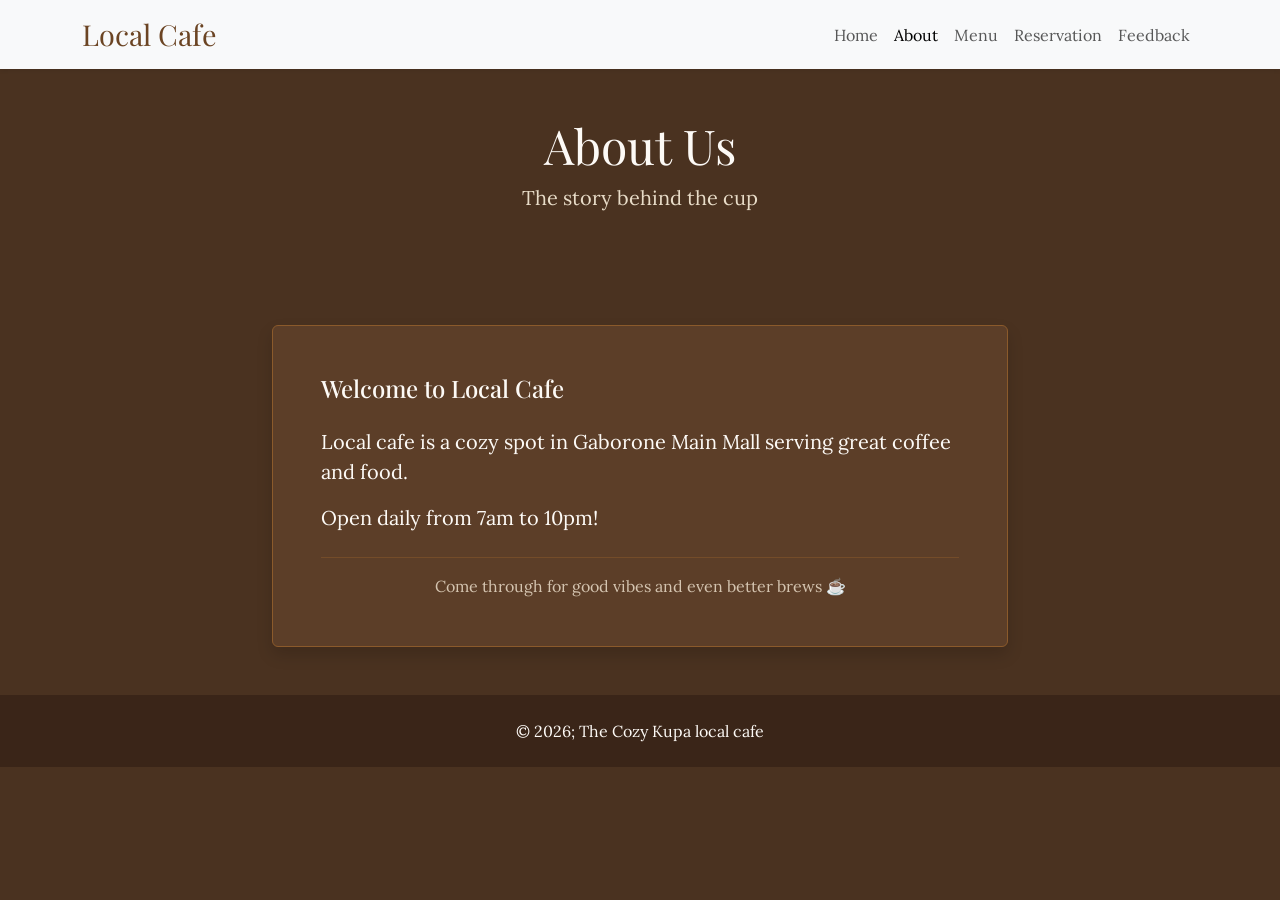
<file: about.html>
<!DOCTYPE html>
<html lang="en">
<head>
  <meta charset="UTF-8">
  <meta name="viewport" content="width=device-width, initial-scale=1.0">
  <title>Local Cafe - About</title>
  <link href="https://cdn.jsdelivr.net/npm/bootstrap@5.3.3/dist/css/bootstrap.min.css" rel="stylesheet">
  <link href="https://fonts.googleapis.com/css2?family=Playfair+Display:wght@600&family=Lora&display=swap" rel="stylesheet">
  <style>
    body { 
      font-family: 'Lora', serif; 
      background-color: #4a3220; 
      color: #fdfaf6; 
    }
    .navbar-brand { font-family: 'Playfair Display', serif; font-size: 1.8rem; color: #6b4423 !important; }
    h1, h2 { font-family: 'Playfair Display', serif; color: #fdfaf6; }
    .lead { color: #e8dcc8; }
    .content-box { 
      background-color: #5c3e28; 
      border: 1px solid #8b5a2b;
      border-radius: 0.375rem;
    }
    footer { background-color: #3a2518; color: #fdfaf6; }
  </style>
</head>
<body>

  <nav class="navbar navbar-expand-lg bg-light shadow-sm">
    <div class="container">
      <a class="navbar-brand" href="index.html">Local Cafe</a>
      <button class="navbar-toggler" type="button" data-bs-toggle="collapse" data-bs-target="#navbarNav">
        <span class="navbar-toggler-icon"></span>
      </button>
      <div class="collapse navbar-collapse" id="navbarNav">
        <ul class="navbar-nav ms-auto">
          <li class="nav-item"><a class="nav-link" href="index.html">Home</a></li>
          <li class="nav-item"><a class="nav-link active" href="about.html">About</a></li>
          <li class="nav-item"><a class="nav-link" href="menu.html">Menu</a></li>
          <li class="nav-item"><a class="nav-link" href="reservation.html">Reservation</a></li>
          <li class="nav-item"><a class="nav-link" href="feedback.html">Feedback</a></li>
        </ul>
      </div>
    </div>
  </nav>

  <section class="text-center py-5">
    <div class="container">
      <h1 class="display-5 mb-2">About Us</h1>
      <p class="lead">The story behind the cup</p>
    </div>
  </section>

  <section class="py-5">
    <div class="container">
      <div class="row justify-content-center">
        <div class="col-lg-8">
          <div class="content-box p-4 p-md-5 shadow">
            <h2 class="h4 mb-4">Welcome to Local Cafe</h2>
            <p class="mb-3 fs-5">
              Local cafe is a cozy spot in Gaborone Main Mall serving great coffee and food.
            </p>
            <p class="mb-4 fs-5">
              Open daily from 7am to 10pm!
            </p>
            <hr style="border-color: #8b5a2b; opacity: 0.5;">
            <p class="mb-0 text-center" style="color: #d4c4b0;">
              Come through for good vibes and even better brews ☕
            </p>
          </div>
        </div>
      </div>
    </div>
  </section>

  <footer class="py-4 text-center">
    <div class="container">
      <p class="mb-0">&copy; 2026; The Cozy Kupa local cafe</p>
    </div>
  </footer>

  <script src="https://cdn.jsdelivr.net/npm/bootstrap@5.3.3/dist/js/bootstrap.bundle.min.js"></script>
</body>
    </html>
</file>
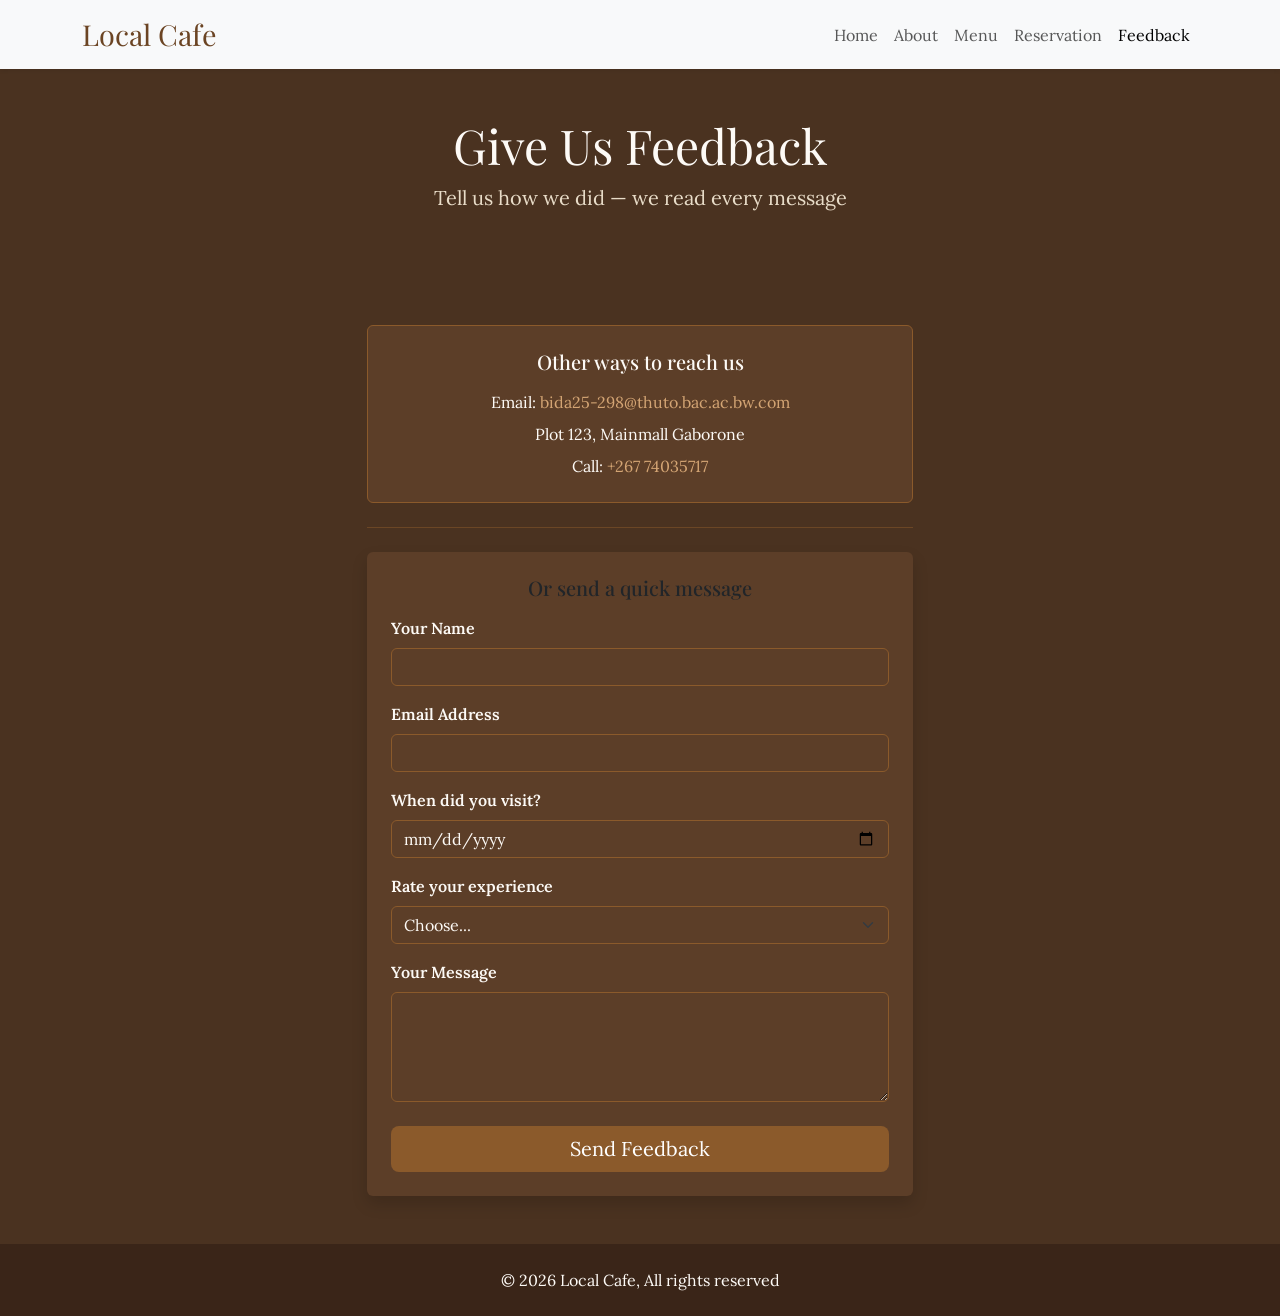
<file: feedback.html>
<!DOCTYPE html>
<html lang="en">
<head>
  <meta charset="UTF-8">
  <meta name="viewport" content="width=device-width, initial-scale=1.0">
  <title>Local Cafe - Feedback</title>
  <link href="https://cdn.jsdelivr.net/npm/bootstrap@5.3.3/dist/css/bootstrap.min.css" rel="stylesheet">
  <link href="https://fonts.googleapis.com/css2?family=Playfair+Display:wght@600&family=Lora&display=swap" rel="stylesheet">
  <style>
    body { 
      font-family: 'Lora', serif; 
      background-color: #4a3220; 
      color: #fdfaf6; 
    }
    .navbar-brand { font-family: 'Playfair Display', serif; font-size: 1.8rem; color: #6b4423 !important; }
    h1, h2 { font-family: 'Playfair Display', serif; color: #fdfaf6; }
    .form-label { color: #fdfaf6; font-weight: 600; }
    .btn-coffee { background-color: #8b5a2b; color: white; border: none; }
    .btn-coffee:hover { background-color: #a06b3a; color: white; }
    .form-control, .form-select { 
      background-color: #5c3e28; 
      border: 1px solid #8b5a2b;
      color: #fdfaf6;
    }
    .form-control:focus, .form-select:focus {
      background-color: #5c3e28;
      border-color: #d4a574;
      box-shadow: 0 0 0.25rem rgba(212, 165, 116, 0.5);
      color: #fdfaf6;
    }
    .card { background-color: #5c3e28; border: 1px solid #8b5a2b; }
    .contact-box { 
      background-color: #5c3e28; 
      border: 1px solid #8b5a2b;
      border-radius: 0.375rem;
    }
    .contact-box a { color: #d4a574; text-decoration: none; }
    .contact-box a:hover { color: #e8dcc8; text-decoration: underline; }
    footer { background-color: #3a2518; color: #fdfaf6; }
    .lead { color: #e8dcc8; }
    hr { border-color: #8b5a2b; opacity: 0.5; }
  </style>
</head>
<body>

  <nav class="navbar navbar-expand-lg bg-light shadow-sm">
    <div class="container">
      <a class="navbar-brand" href="index.html">Local Cafe</a>
      <button class="navbar-toggler" type="button" data-bs-toggle="collapse" data-bs-target="#navbarNav">
        <span class="navbar-toggler-icon"></span>
      </button>
      <div class="collapse navbar-collapse" id="navbarNav">
        <ul class="navbar-nav ms-auto">
          <li class="nav-item"><a class="nav-link" href="index.html">Home</a></li>
          <li class="nav-item"><a class="nav-link" href="about.html">About</a></li>
          <li class="nav-item"><a class="nav-link" href="menu.html">Menu</a></li>
          <li class="nav-item"><a class="nav-link" href="reservation.html">Reservation</a></li>
          <li class="nav-item"><a class="nav-link active" href="feedback.html">Feedback</a></li>
        </ul>
      </div>
    </div>
  </nav>

  <section class="text-center py-5">
    <div class="container">
      <h1 class="display-5 mb-2">Give Us Feedback</h1>
      <p class="lead">Tell us how we did — we read every message</p>
    </div>
  </section>

  <section class="py-5">
    <div class="container">
      <div class="row justify-content-center">
        <div class="col-md-8 col-lg-6">
          
          <div class="contact-box p-4 mb-4 text-center">
            <h2 class="h5 mb-3">Other ways to reach us</h2>
            <p class="mb-2">
              Email: <a href="mailto:bida25-298@thuto.bac.ac.bw.com">bida25-298@thuto.bac.ac.bw.com</a>
            </p>
            <p class="mb-2">Plot 123, Mainmall Gaborone</p>
            <p class="mb-0">Call: <a href="tel:+26774035717">+267 74035717</a></p>
          </div>

          <hr class="my-4">

          <div class="card shadow border-0 p-4">
            <h2 class="h5 mb-3 text-center">Or send a quick message</h2>
            <form>
              
              <div class="mb-3">
                <label for="name" class="form-label">Your Name</label>
                <input type="text" class="form-control" id="name" required>
              </div>

              <div class="mb-3">
                <label for="email" class="form-label">Email Address</label>
                <input type="email" class="form-control" id="email" required>
              </div>

              <div class="mb-3">
                <label for="visit" class="form-label">When did you visit?</label>
                <input type="date" class="form-control" id="visit">
              </div>

              <div class="mb-3">
                <label for="rating" class="form-label">Rate your experience</label>
                <select class="form-select" id="rating" required>
                  <option selected disabled value="">Choose...</option>
                  <option>5 - Amazing!</option>
                  <option>4 - Pretty good</option>
                  <option>3 - It was okay</option>
                  <option>2 - Could be better</option>
                  <option>1 - Not great</option>
                </select>
              </div>

              <div class="mb-4">
                <label for="message" class="form-label">Your Message</label>
                <textarea class="form-control" id="message" rows="4" required></textarea>
              </div>

              <div class="d-grid">
                <button type="submit" class="btn btn-coffee btn-lg">Send Feedback</button>
              </div>

            </form>
          </div>
        </div>
      </div>
    </div>
  </section>

  <footer class="py-4 text-center">
    <div class="container">
      <p class="mb-0">&copy; 2026 Local Cafe, All rights reserved</p>
    </div>
  </footer>

  <script src="https://cdn.jsdelivr.net/npm/bootstrap@5.3.3/dist/js/bootstrap.bundle.min.js"></script>
</body>
</html>
</file>
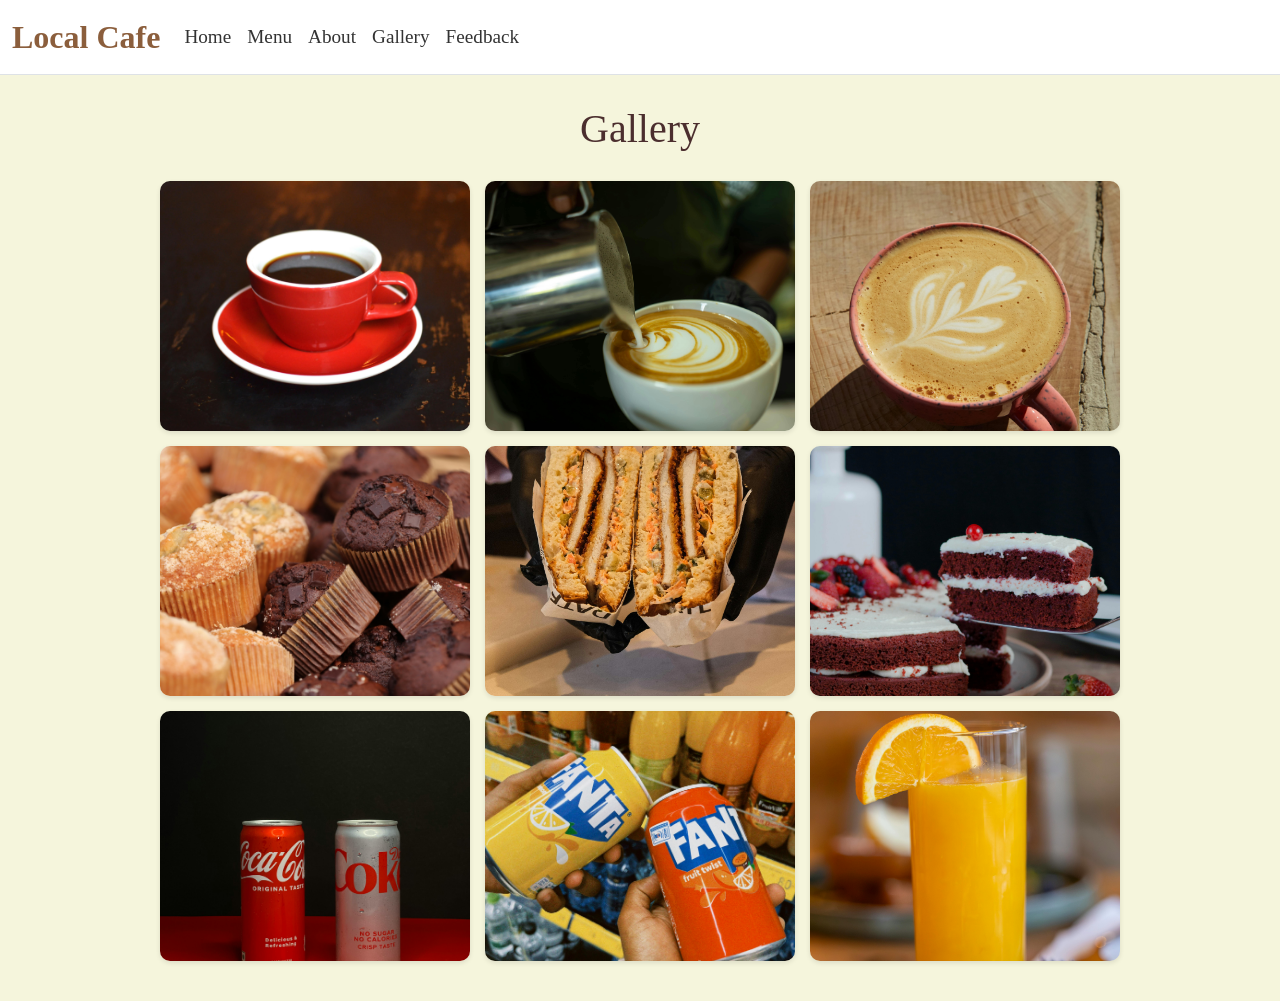
<file: gallery.html>
<!DOCTYPE html>
<html lang="en">
<head>
    <meta charset="UTF-8">
    <meta name="viewport" content="width=device-width, initial-scale=1.0">
    <title>Local Cafe Coffee Shop - Gallery</title>
    <link href="https://cdn.jsdelivr.net/npm/bootstrap@5.3.3/dist/css/bootstrap.min.css" rel="stylesheet">
    <style>
        body {
            font-family: Georgia, serif;
            background-color: #f5f5dc;
        }
        .navbar-brand {
            font-size: 2rem;
            font-weight: bold;
            color: #8B5E3C !important;
        }
        .nav-link {
            font-size: 1.2rem;
            color: #333 !important;
        }
        .nav-link:hover {
            color: #8B5E3C !important;
        }
        h1 {
            text-align: center;
            color: #4b2e2e;
            padding: 30px 0 20px 0;
        }
        .gallery {
            display: grid;
            grid-template-columns: repeat(auto-fit, minmax(250px, 1fr));
            gap: 15px;
            max-width: 1000px;
            margin: 0 auto;
            padding: 0 20px 40px 20px;
        }
        .gallery img {
            width: 100%;
            height: 250px;
            object-fit: cover;
            border-radius: 10px;
            box-shadow: 0 2px 5px rgba(0,0,0,0.1);
        }
    </style>
</head>
<body>
    <nav class="navbar navbar-expand-lg navbar-light bg-white border-bottom">
        <div class="container-fluid">
            <a class="navbar-brand" href="index.html">Local Cafe</a>
            <button class="navbar-toggler" type="button" data-bs-toggle="collapse" data-bs-target="#navbarNav">
                <span class="navbar-toggler-icon"></span>
            </button>
            <div class="collapse navbar-collapse" id="navbarNav">
                <ul class="navbar-nav">
                    <li class="nav-item">
                        <a class="nav-link" href="index.html">Home</a>
                    </li>
                    <li class="nav-item">
                        <a class="nav-link" href="menu.html">Menu</a>
                    </li>
                    <li class="nav-item">
                        <a class="nav-link" href="about.html">About</a>
                    </li>
                    <li class="nav-item">
                        <a class="nav-link" href="gallery.html">Gallery</a>
                    </li>
                    <li class="nav-item">
                        <a class="nav-link" href="feedback.html">Feedback</a>
                    </li>
                </ul>
            </div>
        </div>
    </nav>

    <h1>Gallery</h1>
    <div class="gallery">
        <img src="images/americano.jpg" alt="Americano" loading="lazy">
        <img src="images/latte.jpg" alt="Latte" loading="lazy">
        <img src="images/cappuccino.jpg" alt="Cappuccino" loading="lazy">
        <img src="images/muffin.jpg" alt="Muffin" loading="lazy">
        <img src="images/sandwich.jpg" alt="Sandwich" loading="lazy">
        <img src="images/cakeslice.jpg" alt="Cake Slice" loading="lazy">
        <img src="images/coke.jpg" alt="Coke" loading="lazy">
        <img src="images/fanta.jpg" alt="Fanta" loading="lazy">
        <img src="images/juice.jpg" alt="Juice" loading="lazy">
    </div>

    <script src="https://cdn.jsdelivr.net/npm/bootstrap@5.3.3/dist/js/bootstrap.bundle.min.js"></script>
</body>
</html>
</file>
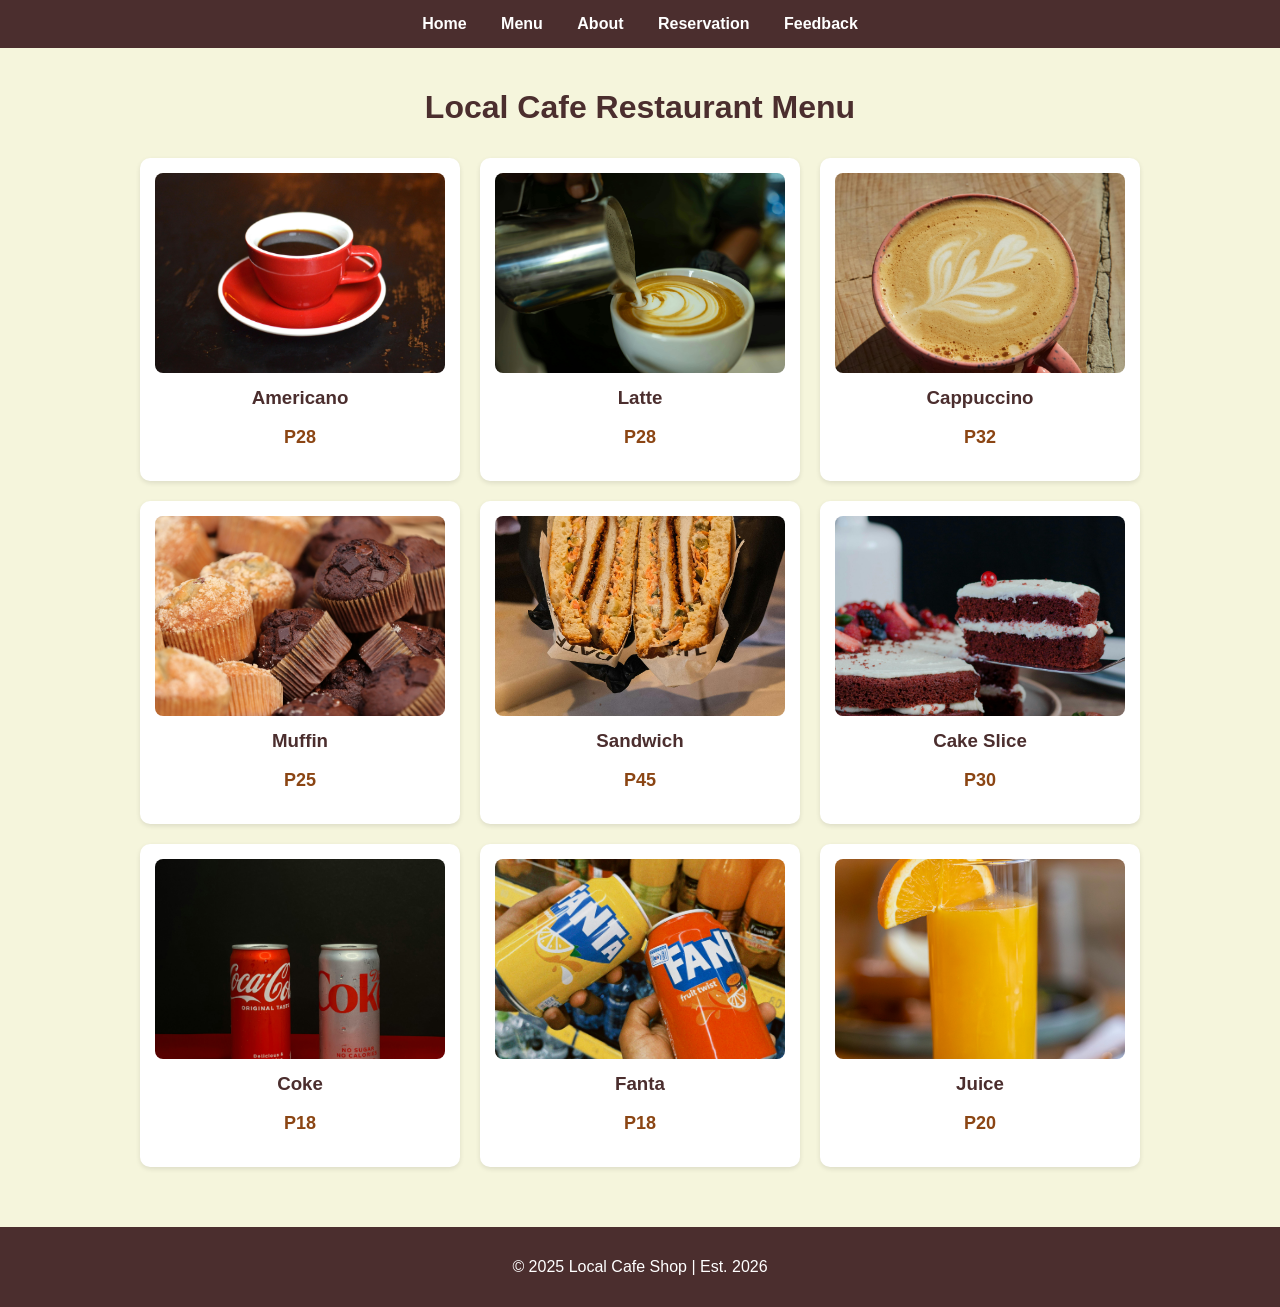
<file: menu.html>
<!DOCTYPE html>
<html lang="en">
<head>
    <meta charset="UTF-8">
    <meta name="viewport" content="width=device-width, initial-scale=1.0">
    <title>Local Cafe Coffee Shop - Menu</title>
    <style>
        body {
            font-family: Arial, sans-serif;
            background-color: #f5f5dc;
            margin: 0;
            padding: 0;
        }
        nav {
            background-color: #4b2e2e;
            padding: 15px;
            text-align: center;
        }
        nav a {
            color: white;
            text-decoration: none;
            margin: 0 15px;
            font-weight: bold;
        }
        nav a:hover {
            color: #f5f5dc;
        }
        h1 {
            text-align: center;
            color: #4b2e2e;
            padding: 20px 0 10px 0;
        }
        .menu {
            display: grid;
            grid-template-columns: repeat(auto-fit, minmax(250px, 1fr));
            gap: 20px;
            max-width: 1000px;
            margin: 0 auto;
            padding: 0 20px 40px 20px;
        }
        .item {
            background: white;
            border-radius: 10px;
            padding: 15px;
            text-align: center;
            box-shadow: 0 2px 5px rgba(0,0,0,0.1);
        }
        .item img {
            width: 100%;
            height: 200px;
            object-fit: cover;
            border-radius: 8px;
        }
        .item h3 {
            margin: 10px 0 5px 0;
            color: #4b2e2e;
        }
        .price {
            font-weight: bold;
            color: #8B4513;
            font-size: 18px;
        }
        footer {
            background-color: #4b2e2e;
            color: white;
            text-align: center;
            padding: 15px;
            margin-top: 20px;
        }
    </style>
</head>
<body>
    <nav>
        <a href="index.html">Home</a>
        <a href="menu.html">Menu</a>
        <a href="about.html">About</a>
        <a href="reservation.html">Reservation</a>
        <a href="feedback.html">Feedback</a>
    </nav>

    <h1>Local Cafe Restaurant Menu</h1>
    <div class="menu">
        <div class="item">
            <img src="images/americano.jpg" alt="Americano" loading="lazy">
            <h3>Americano</h3>
            <p class="price">P28</p>
        </div>
        <div class="item">
            <img src="images/latte.jpg" alt="Latte" loading="lazy">
            <h3>Latte</h3>
            <p class="price">P28</p>
        </div>
        <div class="item">
            <img src="images/cappuccino.jpg" alt="Cappuccino" loading="lazy">
            <h3>Cappuccino</h3>
            <p class="price">P32</p>
        </div>
        <div class="item">
            <img src="images/muffin.jpg" alt="Muffin" loading="lazy">
            <h3>Muffin</h3>
            <p class="price">P25</p>
        </div>
        <div class="item">
            <img src="images/sandwich.jpg" alt="Sandwich" loading="lazy">
            <h3>Sandwich</h3>
            <p class="price">P45</p>
        </div>
        <div class="item">
            <img src="images/cakeslice.jpg" alt="Cake Slice" loading="lazy">
            <h3>Cake Slice</h3>
            <p class="price">P30</p>
        </div>
        <div class="item">
            <img src="images/coke.jpg" alt="Coke" loading="lazy">
            <h3>Coke</h3>
            <p class="price">P18</p>
        </div>
        <div class="item">
            <img src="images/fanta.jpg" alt="Fanta" loading="lazy">
            <h3>Fanta</h3>
            <p class="price">P18</p>
        </div>
        <div class="item">
            <img src="images/juice.jpg" alt="Juice" loading="lazy">
            <h3>Juice</h3>
            <p class="price">P20</p>
        </div>
    </div>

    <footer>
        <p>© 2025 Local Cafe Shop | Est. 2026</p>
    </footer>
</body>
            </html>
</file>
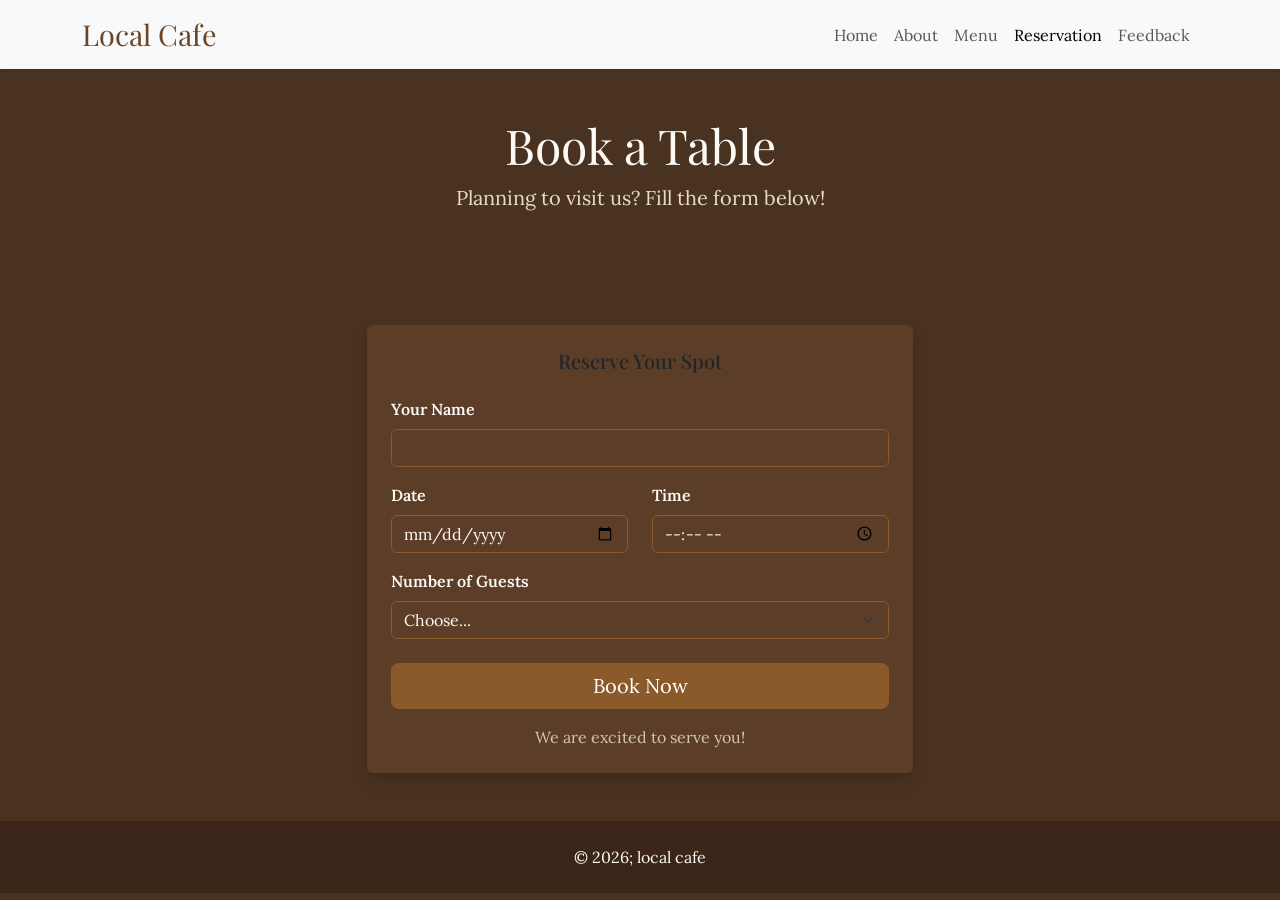
<file: reservation.html>
<!DOCTYPE html>
<html lang="en">
<head>
  <meta charset="UTF-8">
  <meta name="viewport" content="width=device-width, initial-scale=1.0">
  <title>Local Cafe - Reservation</title>
  <link href="https://cdn.jsdelivr.net/npm/bootstrap@5.3.3/dist/css/bootstrap.min.css" rel="stylesheet">
  <link href="https://fonts.googleapis.com/css2?family=Playfair+Display:wght@600&family=Lora&display=swap" rel="stylesheet">
  <style>
    body { 
      font-family: 'Lora', serif; 
      background-color: #4a3220; 
      color: #fdfaf6; 
    }
    .navbar-brand { font-family: 'Playfair Display', serif; font-size: 1.8rem; color: #6b4423 !important; }
    h1, h2 { font-family: 'Playfair Display', serif; color: #fdfaf6; }
    .form-label { color: #fdfaf6; font-weight: 600; }
    .btn-coffee { background-color: #8b5a2b; color: white; border: none; }
    .btn-coffee:hover { background-color: #a06b3a; color: white; }
    .form-control, .form-select { 
      background-color: #5c3e28; 
      border: 1px solid #8b5a2b;
      color: #fdfaf6;
    }
    .form-control:focus, .form-select:focus {
      background-color: #5c3e28;
      border-color: #d4a574;
      box-shadow: 0 0 0.25rem rgba(212, 165, 116, 0.5);
      color: #fdfaf6;
    }
    .card { background-color: #5c3e28; border: 1px solid #8b5a2b; }
    footer { background-color: #3a2518; color: #fdfaf6; }
    .lead { color: #e8dcc8; }
  </style>
</head>
<body>

  <nav class="navbar navbar-expand-lg bg-light shadow-sm">
    <div class="container">
      <a class="navbar-brand" href="index.html">Local Cafe</a>
      <button class="navbar-toggler" type="button" data-bs-toggle="collapse" data-bs-target="#navbarNav">
        <span class="navbar-toggler-icon"></span>
      </button>
      <div class="collapse navbar-collapse" id="navbarNav">
        <ul class="navbar-nav ms-auto">
          <li class="nav-item"><a class="nav-link" href="index.html">Home</a></li>
          <li class="nav-item"><a class="nav-link" href="about.html">About</a></li>
          <li class="nav-item"><a class="nav-link" href="menu.html">Menu</a></li>
          <li class="nav-item"><a class="nav-link active" href="reservation.html">Reservation</a></li>
          <li class="nav-item"><a class="nav-link" href="feedback.html">Feedback</a></li>
        </ul>
      </div>
    </div>
  </nav>

  <section class="text-center py-5">
    <div class="container">
      <h1 class="display-5 mb-2">Book a Table</h1>
      <p class="lead">Planning to visit us? Fill the form below!</p>
    </div>
  </section>

  <section class="py-5">
    <div class="container">
      <div class="row justify-content-center">
        <div class="col-md-8 col-lg-6">
          
          <div class="card shadow border-0 p-4">
            <h2 class="h5 mb-4 text-center">Reserve Your Spot</h2>
            <form>
              
              <div class="mb-3">
                <label for="name" class="form-label">Your Name</label>
                <input type="text" class="form-control" id="name" required>
              </div>

              <div class="row">
                <div class="col-md-6 mb-3">
                  <label for="date" class="form-label">Date</label>
                  <input type="date" class="form-control" id="date" required>
                </div>
                <div class="col-md-6 mb-3">
                  <label for="time" class="form-label">Time</label>
                  <input type="time" class="form-control" id="time" required>
                </div>
              </div>

              <div class="mb-4">
                <label for="guests" class="form-label">Number of Guests</label>
                <select class="form-select" id="guests" required>
                  <option selected disabled value="">Choose...</option>
                  <option>1 Person</option>
                  <option>2 People</option>
                  <option>3 People</option>
                  <option>4 People</option>
                  <option>5 People</option>
                  <option>6+ People</option>
                </select>
              </div>

              <div class="d-grid mb-3">
                <button type="submit" class="btn btn-coffee btn-lg">Book Now</button>
              </div>

              <p class="text-center mb-0" style="color: #d4c4b0;">
                We are excited to serve you!
              </p>

            </form>
          </div>
        </div>
      </div>
    </div>
  </section>

  <footer class="py-4 text-center">
    <div class="container">
      <p class="mb-0">&copy; 2026; local cafe</p>
    </div>
  </footer>

  <script src="https://cdn.jsdelivr.net/npm/bootstrap@5.3.3/dist/js/bootstrap.bundle.min.js"></script>
</body>
      </html>
</file>
